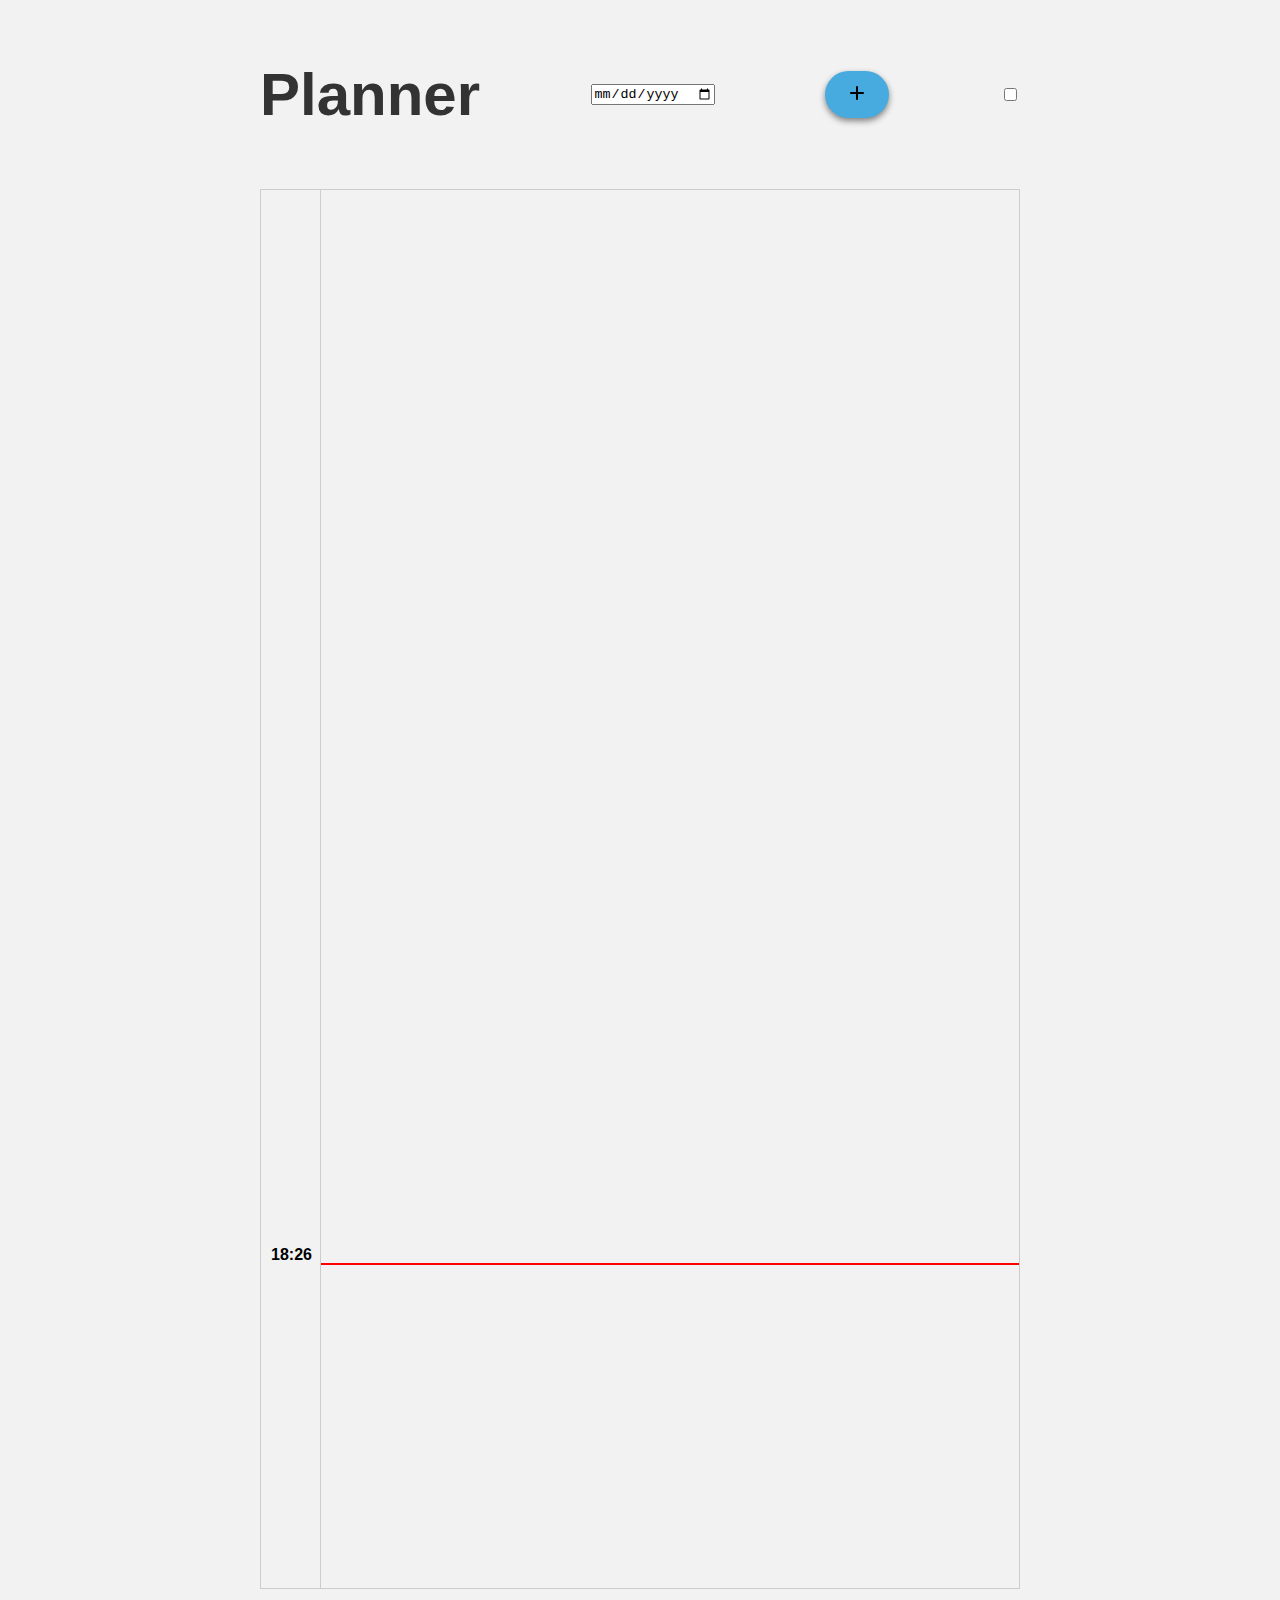
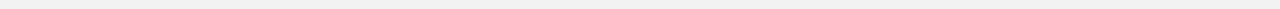
<file: index.html>
<!DOCTYPE html>
<html lang="it">

<head>
  <meta charset="UTF-8">
  <meta name="viewport" content="width=device-width, initial-scale=1.0">
  <title>Planner</title>
  <link rel="stylesheet" href="css/style.css">
  
</head>

<body onload="init();">
<div class="container">
  <div class="header">
    <h1 style="font-size: 60px">Planner</h1>
    <input type="date" id="datepicker">
    <button id="addActivity"><img src="img/add.svg" alt="Add activity"></button>

    <!-- Migliorare switch per dark mode -->
    <label class="theme-switch" for="themeSwitch">
      <input type="checkbox" id="themeSwitch">
    </label>
  </div>

  <div class="timeline">
    <div class="hours">
      <div class="current-hour-text"></div>
    </div>
    <div class="activities">
      <!-- Attività saranno generate qui -->
    </div>
    <div class="current-hour-line"></div>
  </div>
</div>

<div id="overlay"></div>

<div id="activityModal" class="modal">
  <div class="modal-content">
    <form id="activityForm">
      <label for="activityName">Nome Attività:</label>
      <input type="text" id="activityName" name="activityName" required>
      <label for="activityStartTime">Ora di Inizio:</label>
      <input type="time" id="activityStartTime" name="activityStartTime" required>
      <label for="activityEndTime">Ora di Fine:</label>
      <input type="time" id="activityEndTime" name="activityEndTime">
      <label for="activityColor">Scegli il colore dell'attività:</label>
      <input type="color" id="activityColor" name="activityColor">
      <div class="button-container">
        <input type="submit" value="Aggiungi">
        <button type="button" id="cancelBtn">Annulla</button>
      </div>
    </form>
  </div>
</div>


<script src="js/script.js"></script>
</body>

</html>
</file>
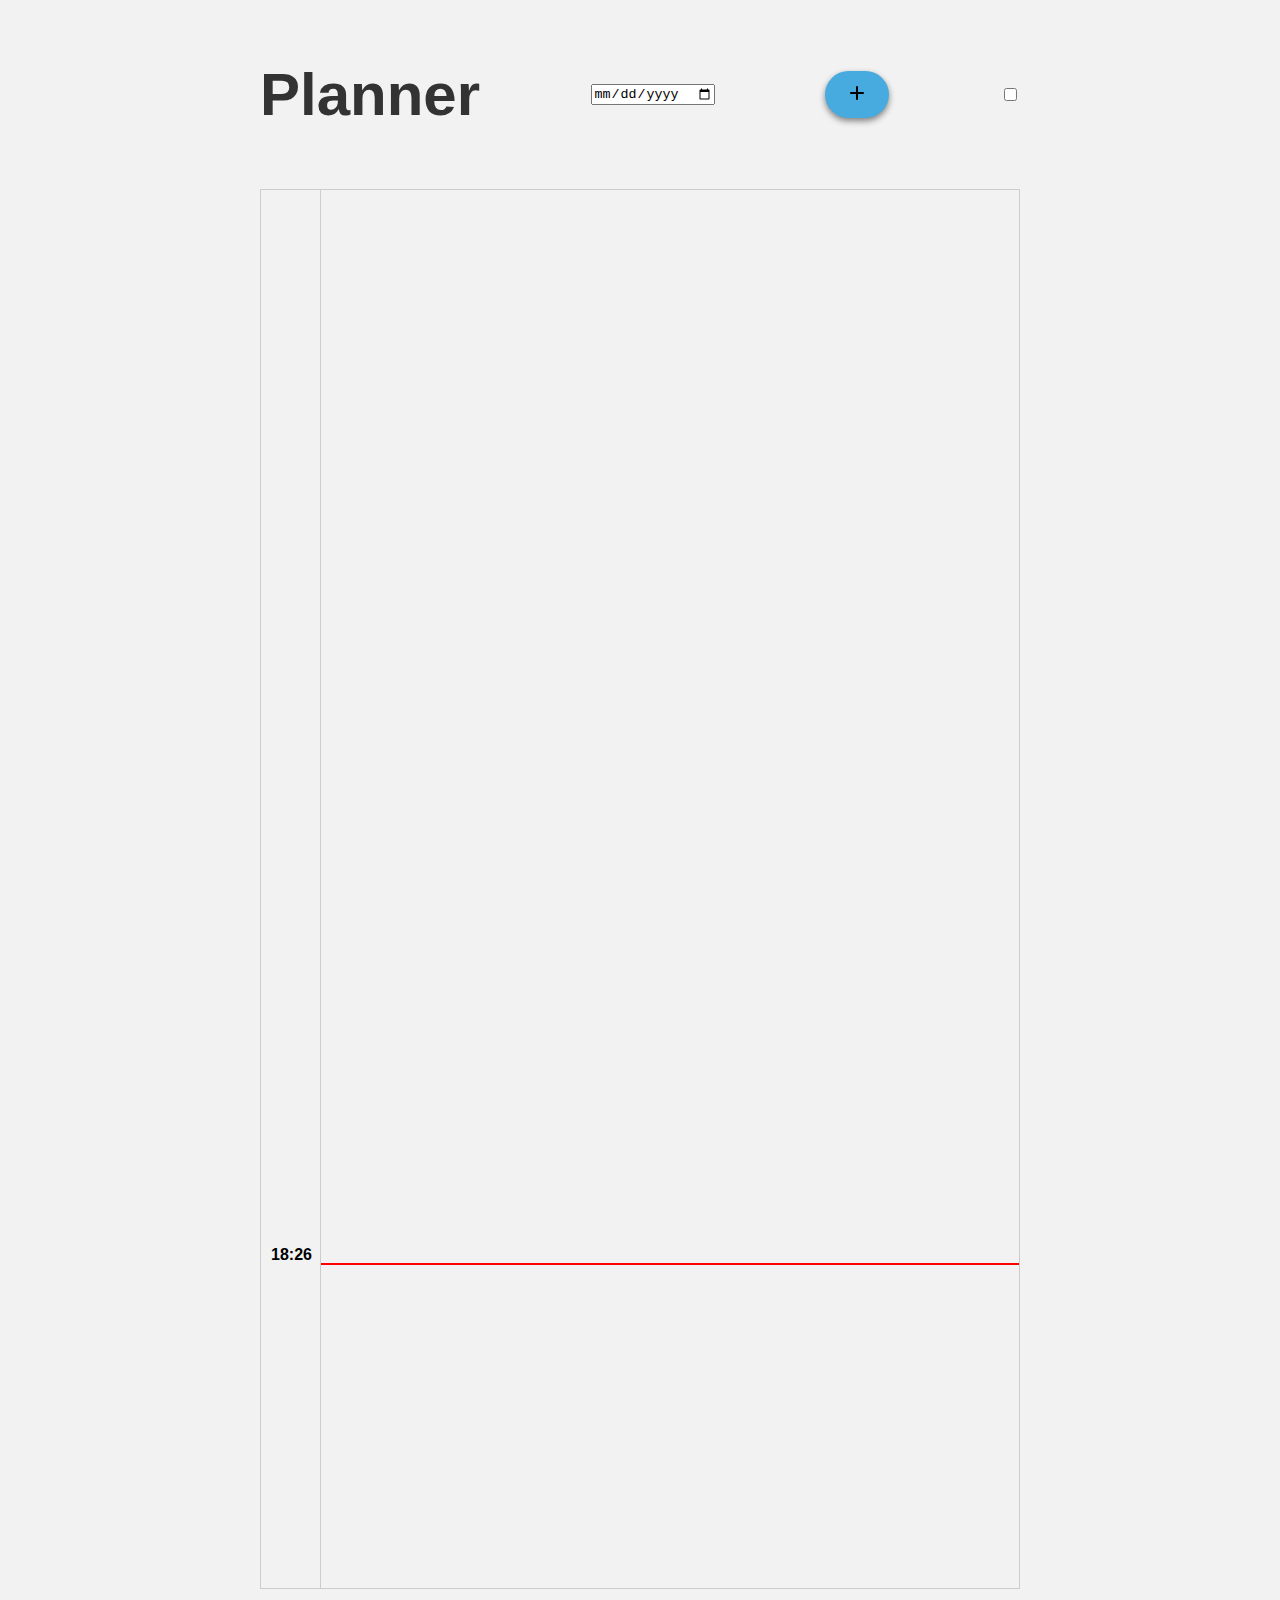
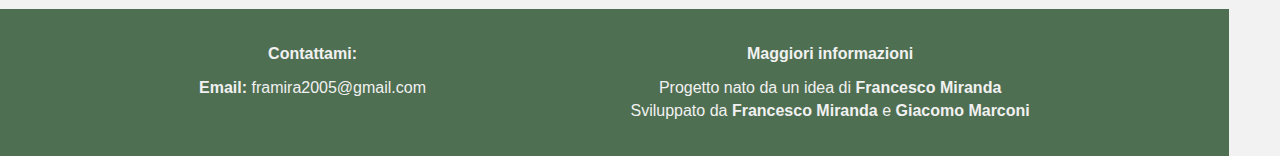
<file: events.html>
<!DOCTYPE html>
<html lang="it">

<head>
  <meta charset="UTF-8">
  <meta name="viewport" content="width=device-width, initial-scale=1.0">
  <title>Planner</title>
  <link rel="stylesheet" href="css/style.css">
  <link rel="stylesheet" href="css/footer.css">

</head>

<body onload="init();">
<div class="container">
  <div class="header">
    <h1 style="font-size: 60px">Planner</h1>
    <input type="date" id="datepicker" name="">
    <button id="addActivity"><img src="img/add.svg" alt="Add activity"></button>

    <!-- Migliorare switch per dark mode -->
    <label class="theme-switch" for="themeSwitch">
      <input type="checkbox" id="themeSwitch">
    </label>
  </div>

  <div class="timeline">
    <div class="hours">
      <div class="current-hour-text"></div>
    </div>
    <div id="attList" class="activities">
      <!-- Attività saranno generate qui -->
    </div>
    <div class="current-hour-line"></div>
  </div>
</div>

<div id="overlay"></div>

<div id="activityModal" class="modal">
  <div class="modal-content">
    <form id="activityForm"   method="post" action="/php/event/insertEvent.php">
      <label for="activityName">Nome Attività:</label>
      <input type="text" id="activityName" name="title" required>
      
      <label for="activityStartTime">Ora di Inizio:</label>
      <input type="datetime-local" id="activityStartTime" name="start" required>
      
      <label for="activityEndTime">Ora di Fine:</label>
      <input type="datetime-local" id="activityEndTime" name="end">
      
      <label for="activityColor">Scegli il colore dell'attività:</label>
      <input type="color" id="activityColor" name="color">
      
      <div class="button-container">
        <input type="submit" value="Aggiungi">
        <button type="button" id="cancelBtn">Annulla</button>
      </div>

    </form>
  </div>
</div>


<footer class="footer">
  <div class="footer-content">
    <p><strong>Contattami:</strong></p>
    <ul>
      <li><b>Email:</b> framira2005@gmail.com</li>
    </ul>
  </div>
  <div class="footer-more">
    <p><strong>Maggiori informazioni</strong></p>
    <ul>
      <li>Progetto nato da un idea di <b>Francesco Miranda</b></li>
      <li>Sviluppato da <b>Francesco Miranda</b> e <b>Giacomo Marconi</b></li>
    </ul>
  </div>
</footer>

<script src="js/script.js"></script>
</body>

</html>
</file>
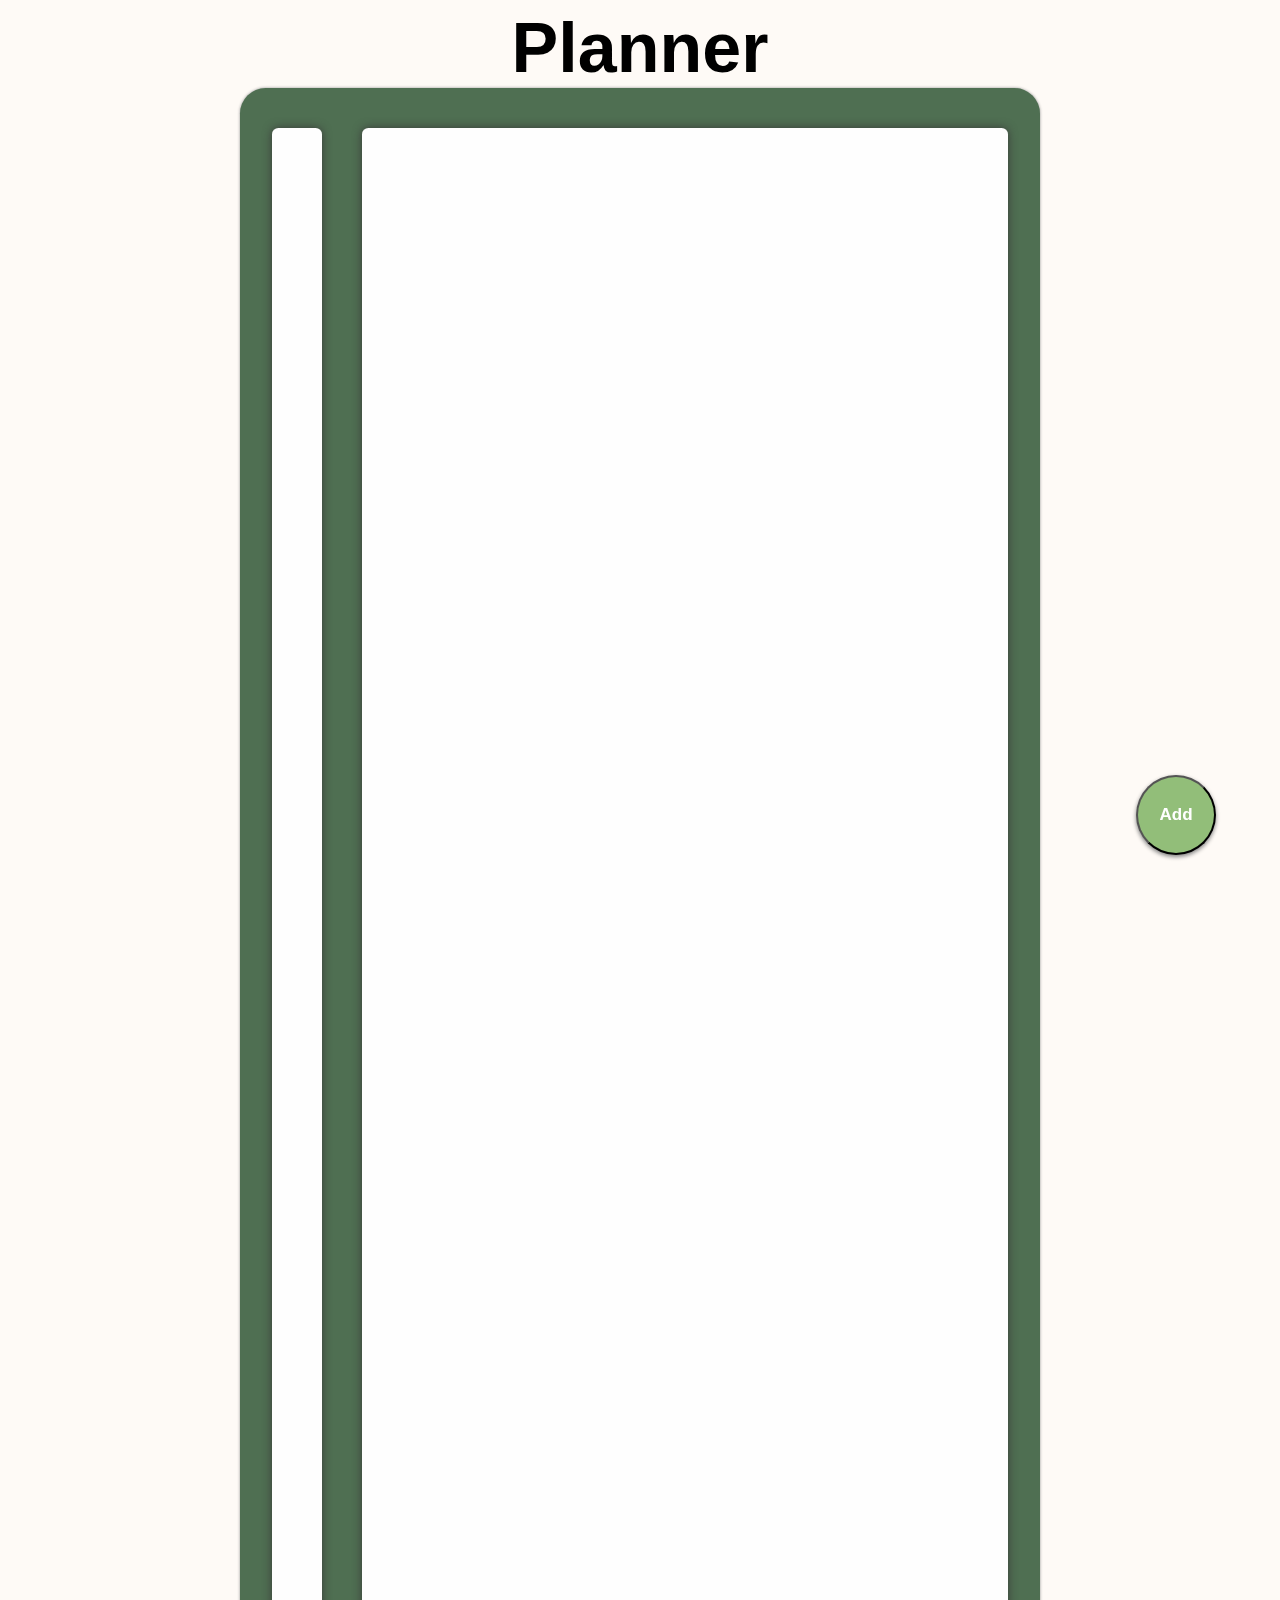
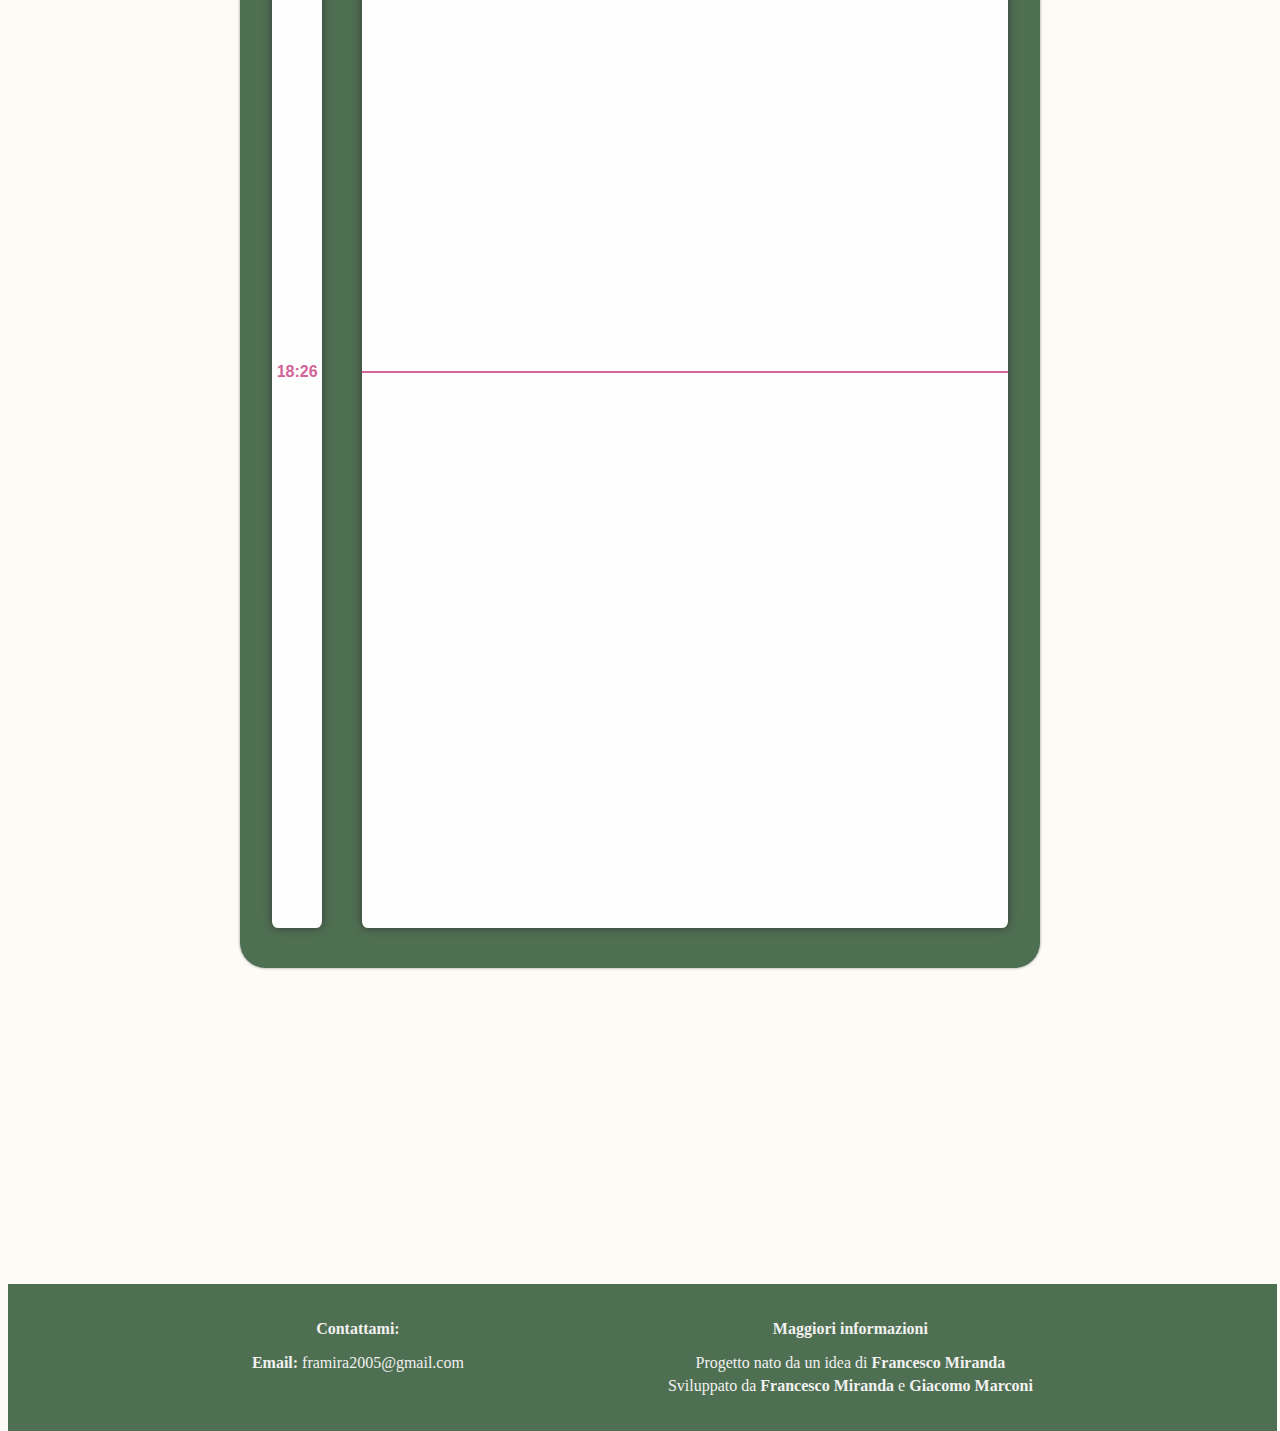
<file: eventsNew.html>
<!DOCTYPE html>
<html lang="it">

<head>
  <meta charset="UTF-8">
  <meta name="viewport" content="width=device-width, initial-scale=1.0">
  <title>Planner</title>

  <link rel="stylesheet" href="css/events.css">
  <link rel="stylesheet" href="css/footer.css">
</head>

<body onload="init();">

<div class="centered-container">
  <h1 class="title">Planner</h1>

  <div class="container">
    <div class="hours">
      <div class="current-hour-text hour"></div>
      <!-- Vengono inserite le ore degli eventi (class="hour") -->
    </div>

      <div class="events">
        <div class="current-hour-line"></div>
        <!-- Vengono inseriti gli eventi (class="event") -->
      </div>
  </div>
</div>

<button class="addEvent">Add</button>

<footer class="footer">
  <div class="footer-content">
    <p><strong>Contattami:</strong></p>
    <ul>
      <li><b>Email:</b> framira2005@gmail.com</li>
    </ul>
  </div>
  <div class="footer-more">
    <p><strong>Maggiori informazioni</strong></p>
    <ul>
      <li>Progetto nato da un idea di <b>Francesco Miranda</b></li>
      <li>Sviluppato da <b>Francesco Miranda</b> e <b>Giacomo Marconi</b></li>
    </ul>
  </div>
</footer>

<script src="js/scriptNew.js"></script>
</body>

</html>
</file>
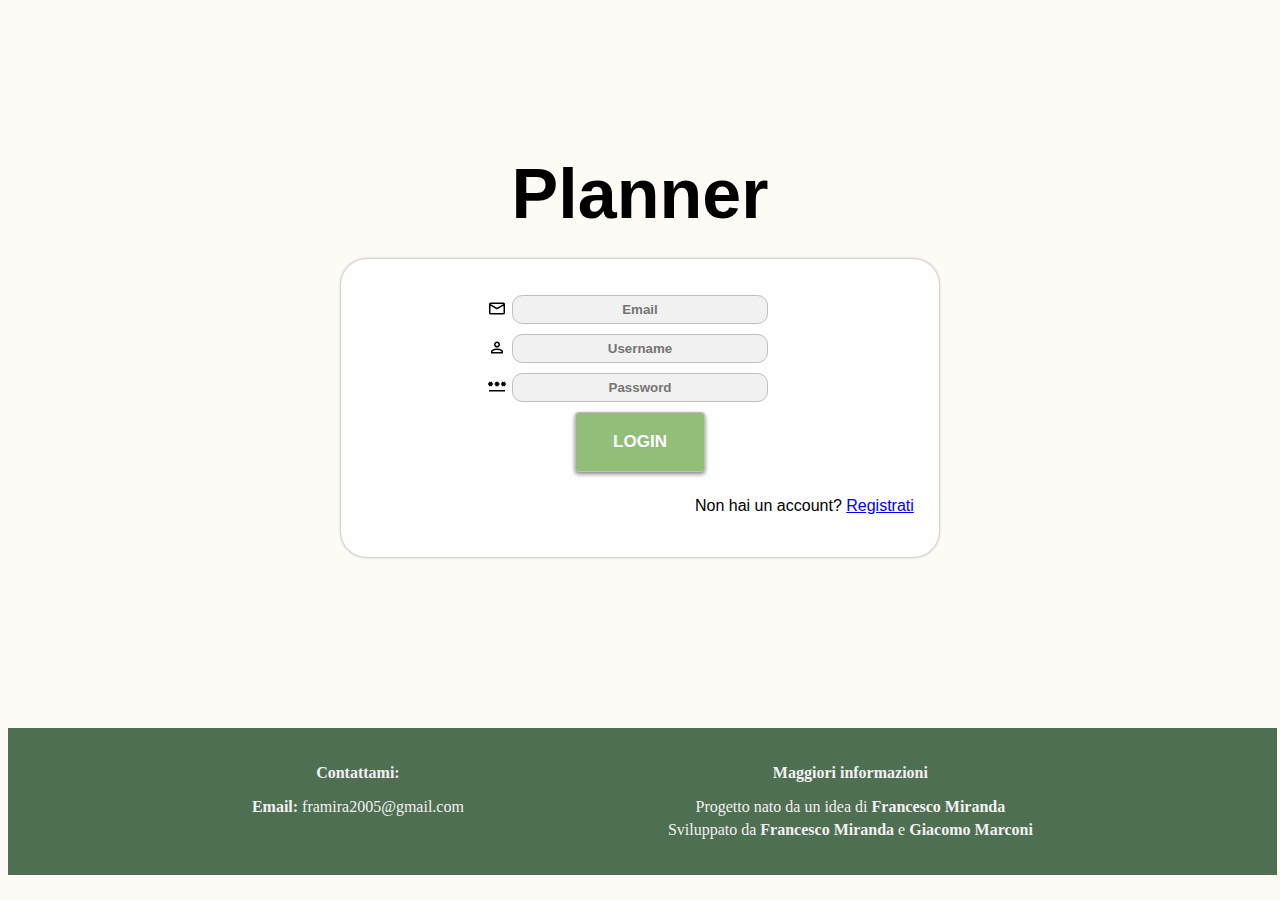
<file: login.html>
<!DOCTYPE html>
<html lang="it">

<head>
    <meta charset="UTF-8">
    <meta name="viewport" content="width=device-width, initial-scale=1.0">

    <title>Login</title>

    <link rel="stylesheet" href="css/auth.css">
    <link rel="stylesheet" href="css/footer.css">

    <link rel="preconnect" href="https://fonts.googleapis.com">
    <link rel="preconnect" href="https://fonts.gstatic.com" crossorigin>
    <link href="https://fonts.googleapis.com/css2?family=Fira+Sans:ital,wght@0,100;0,200;0,300;0,400;0,500;0,600;0,700;0,800;0,900;1,100;1,200;1,300;1,400;1,500;1,600;1,700;1,800;1,900&display=swap" rel="stylesheet">
</head>

<body>

<div class="centered-container">
    <h1 class="title">Planner</h1>

    <div class="container">
        <div class="auth">
            <form id="form" method="post" action="/php/user/getUser.php">
                <div class="input-group">
                    <img src="img/mail.svg" alt="Mail symbol">
                    <input type="text" id="email" name="email" placeholder="Email" spellcheck="false" required>
                </div>

                <div class="input-group">
                    <img src="img/person.svg" alt="Person symbol">
                    <input type="text" id="username" name="username" placeholder="Username" spellcheck="false" required>
                </div>

                <div class="input-group">
                    <img src="img/password.svg" alt="Password symbol">
                    <input type="password" id="password" name="password" placeholder="Password" spellcheck="false" required>
                </div>

                <input type="submit" id="submitBtn" value="LOGIN">
            </form>

            <p class="account-check">Non hai un account? <a href="registration.html">Registrati</a></p>
        </div>
    </div>
</div>

<footer class="footer">
    <div class="footer-content">
        <p><strong>Contattami:</strong></p>
        <ul>
            <li><b>Email:</b> framira2005@gmail.com</li>
        </ul>
    </div>
    <div class="footer-more">
        <p><strong>Maggiori informazioni</strong></p>
        <ul>
            <li>Progetto nato da un idea di <b>Francesco Miranda</b></li>
            <li>Sviluppato da <b>Francesco Miranda</b> e <b>Giacomo Marconi</b></li>
        </ul>
    </div>
</footer>

</body>

</html>
</file>
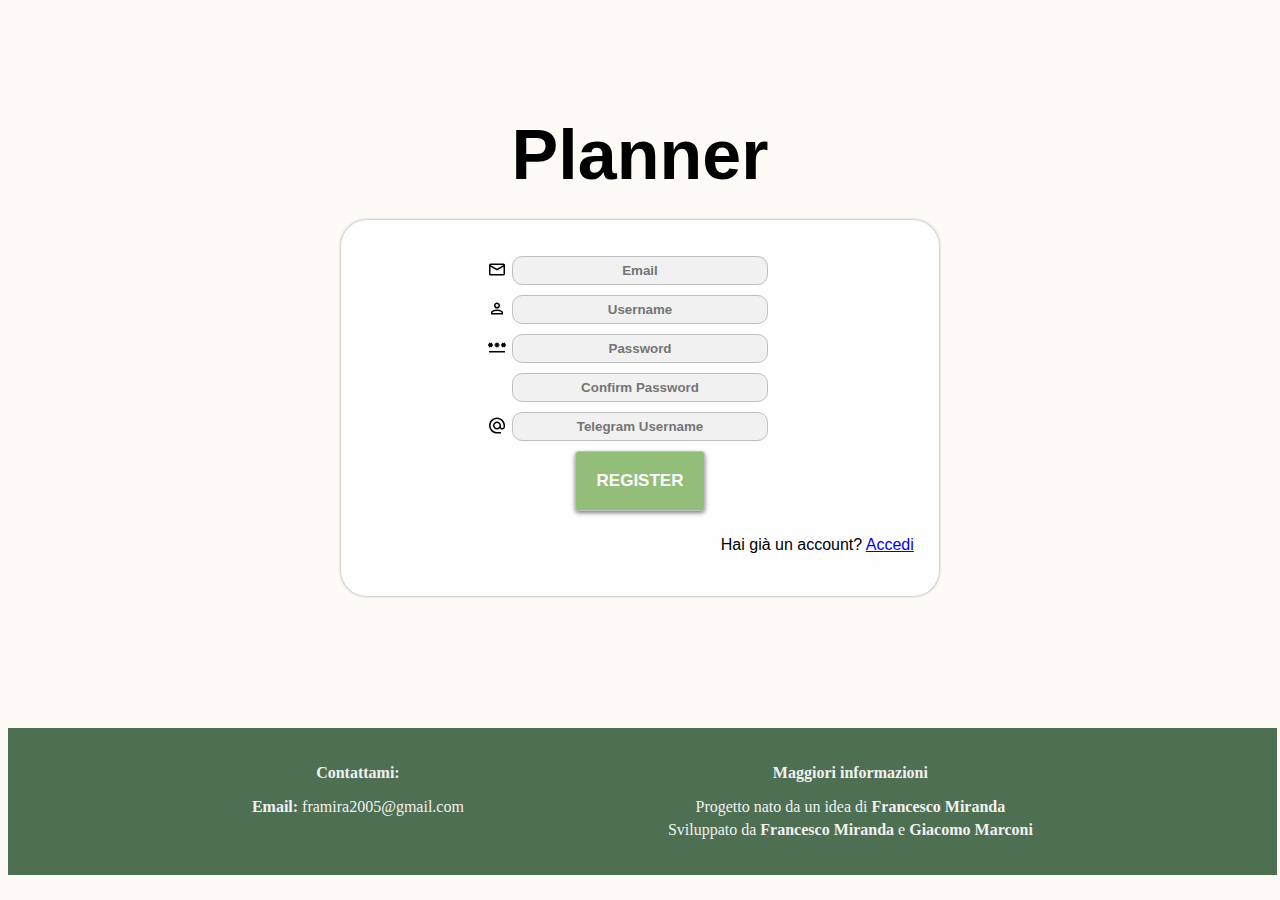
<file: registration.html>
<!DOCTYPE html>
<html lang="it">

<head>
    <meta charset="UTF-8">
    <meta name="viewport" content="width=device-width, initial-scale=1.0">

    <title>Registration</title>

    <link rel="stylesheet" href="css/auth.css">
    <link rel="stylesheet" href="css/footer.css">

    <link rel="preconnect" href="https://fonts.googleapis.com">
    <link rel="preconnect" href="https://fonts.gstatic.com" crossorigin>
    <link href="https://fonts.googleapis.com/css2?family=Fira+Sans:ital,wght@0,100;0,200;0,300;0,400;0,500;0,600;0,700;0,800;0,900;1,100;1,200;1,300;1,400;1,500;1,600;1,700;1,800;1,900&display=swap" rel="stylesheet">
</head>

<body>

<div class="centered-container">
    <h1 class="title">Planner</h1>

    <div class="container">
        <div class="auth">
            <form id="form" method="post" action="http://planner.bossis.it/php/user/createUser.php">
                <div class="input-group">
                    <img src="img/mail.svg" alt="Mail symbol">
                    <input type="text" id="email" name="email" placeholder="Email" spellcheck="false" required>
                </div>

                <div class="input-group">
                    <img src="img/person.svg" alt="Person symbol">
                    <input type="text" id="username" name="username" placeholder="Username" spellcheck="false" required>
                </div>

                <div class="input-group">
                    <img src="img/password.svg" alt="Password symbol">
                    <input type="password" id="password" name="password" placeholder="Password" spellcheck="false" required>
                </div>

                <div>
                    <input type="password" id="confirmPassword" name="confirmPassword" placeholder="Confirm Password" spellcheck="false" required>
                </div>

                <div class="input-group">
                    <img src="img/at.svg" alt="At symbol">
                    <input type="text" id="telegram" name="telegram" placeholder="Telegram Username" spellcheck="false">
                </div>

                <input type="submit" id="submitBtn" value="REGISTER">
            </form>

            <p class="account-check">Hai già un account? <a href="login.html">Accedi</a></p>
        </div>

    </div>
</div>

<footer class="footer">
    <div class="footer-content">
        <p><strong>Contattami:</strong></p>
        <ul>
            <li><b>Email:</b> framira2005@gmail.com</li>
        </ul>
    </div>
    <div class="footer-more">
        <p><strong>Maggiori informazioni</strong></p>
        <ul>
            <li>Progetto nato da un idea di <b>Francesco Miranda</b></li>
            <li>Sviluppato da <b>Francesco Miranda</b> e <b>Giacomo Marconi</b></li>
        </ul>
    </div>
</footer>

</body>

</html>
</file>
<file: css/style.css>
* {
  box-sizing: border-box;
}

body {
  font-family: 'Roboto', sans-serif;
  margin: 0;
  padding: 0;
  background-color: #f2f2f2;
  color: #333;
}

body button {
  color: white;
  border: none;
  padding: 10px 20px;
  border-radius: 5px;
  cursor: pointer;
  background-color: black;
}

.container {
  max-width: 800px;
  height: auto;
  margin: 0 auto;
  padding: 20px;
}

/* Header styles */
.header {
  display: flex;
  align-items: center;
  justify-content: space-between;
  margin-bottom: 20px;
}

.header-controls {
  display: flex;
  align-items: center;
}

.dark-mode-label {
  margin-right: 10px;
}

/* Timeline styles */
.timeline {
  position: relative;
  border: 1px solid #ccc;
  overflow: hidden;
  height: 1400px;
}

.hours {
  position: absolute;
  top: 0;
  bottom: 0;
  width: 60px;
  border-right: 1px solid #ccc;
  overflow-y: auto;
}

.activities {
  position: absolute;
  top: 0;
  bottom: 0;
  left: 60px;
  right: 0;
  height: 1400px;
}

#addActivity {
  background-color: #48abe0;
  border: none;
  border-radius: 10vmax;
  box-shadow: 0 3px 6px gray;
  transition: ease 0.3s
}

#addActivity:hover {
  background-color: #81d3ff;
}

.current-hour-line {
  position: absolute;
  left: 60px;
  right: 0;
  top: 0;
  height: 2px;
  background-color: red;
}

.current-hour-text {
  left: 10px;
  position: absolute;
  color: black;
  top: 0;
  font-weight: bold;
}

/* Activity styles */
.activity {
  width: 150px;
  position: absolute;
  color: white;
  padding: 5px;
  cursor: pointer;
  border-radius: 5px;
  margin-bottom: 5px;
}

.activity.short {
  color: black;
  border-radius: unset;
  margin-bottom: 5px;
  text-decoration: underline;
}

/* Modal styles */
#overlay {
  position: fixed;
  top: 0;
  left: 0;
  width: 100%;
  height: 100%;
  background-color: rgba(0, 0, 0, 0.5);
  z-index: 1000;
  display: none;
}

.modal {
  position: fixed;
  top: 50%;
  left: 50%;
  transform: translate(-50%, -50%);
  background-color: #f9f9f9;
  padding: 20px;
  border-radius: 5px;
  z-index: 1001;
  display: none;
}

.button-container {
  margin-top: 10px;
}

#cancelBtn {
  background-color: #ff3333;
}

#cancelBtn:hover {
  background-color: #cc0000;
}

/* Dark mode */
.dark-mode {
  background-color: #333;
  color: #fff;
}

/* Responsive design */
@media only screen and (max-width: 600px) {
  .container {
    padding: 10px;
  }
  .header {
    flex-direction: column;
    align-items: flex-start;
  }
  .header-controls {
    margin-top: 10px;
  }
}
</file>
<file: css/footer.css>
.footer {
    background-color: #4F6F52;
    color: #F1F1F1;
    padding: 20px;
    text-align: center;
    position: absolute;
    width: 96%;
}

.footer-content, .footer-more {
    display: inline-block;
    vertical-align: top;
}

.footer p {
    margin-bottom: 10px;
}

.footer ul {
    list-style-type: none;
    padding: 0;
}

.footer ul li {
    margin-bottom: 5px;
}

.footer-content {
    margin-right: 100px;
}

.footer-more {
    margin-left: 100px;
}

@media screen and (max-width: 800px) {
    .footer {
        width: 86%;
    }

    .footer-content, .footer-more {
        display: block;
        margin: 0;
    }
}
</file>
<file: css/events.css>
body {
    background-color: #FEFAF6;
}

.centered-container {
    display: flex;
    justify-content: center;
    align-items: center;
    flex-direction: column;
    height: auto;
    margin-bottom: 25%;
}

.title {
    font-size: 70px;
    margin: 0 auto;
    font-family: Helvetica, sans-serif;
    text-align: center;
    width: 500px;
    user-select: none;
}

.container {
    display: flex;
    flex-direction: row;
    border-radius: 2vmax;
    align-content: center;
    width: 800px;
    height: auto;
    margin: 0 auto;
    font-family: Helvetica, sans-serif;
    background-color: #4F6F52;
    box-shadow: 0 0 3px #919191;
}

/* HOURS */

.hours {
    display: flex;
    flex-direction: column;
    align-items: center;
    width: 50px;
    min-height: 2400px;
    margin-left: 4%;
    margin-top: 5%;
    margin-bottom: 5%;
    font-family: Helvetica, sans-serif;
    background-color: #FEFEFE;
    box-shadow: 0 0 10px #3a3a3a;
    border-radius: 0.5vmax;
    padding-left: 5px;
    padding-right: 5px;
}

.hour {
    color: #555555;
    border-radius: 0.2vmax;
    padding: 4px;
}

.hour:hover {
    background-color: #F1F1F1;
    box-shadow: 0 0 3px #919191;
}


/* EVENTS */

.events {
    width: 100%;
    height: auto;
    font-family: Helvetica, sans-serif;
    background-color: #FEFEFE;
    box-shadow: 0 0 10px #3a3a3a;
    border-radius: 0.5vmax;
    margin: 5% 4% 5% 5%;
}

.event {
    box-shadow: 0 0 3px #3a3a3a;
    border-radius: 0.2vmax;
    width: 100px;
    height: auto;
    margin: 5px;
    padding: 5px;
    text-align: center;
    cursor: pointer;
    font-weight: bold;
}

.hours, .events {
    position: relative;
}

/* CURRENT HOUR */

.current-hour-text {
    font-weight: bold;
    color: #D2649A;
    top: 0;
    padding: unset;
}

.current-hour-line {
    background-color: #D2649A;
    height: 2px;
    width: 100%;
    top: 0;
}

.current-hour-line, .current-hour-text {
    position: absolute;
}

/* AddEvent */
.addEvent {
    position: fixed;
    right: 5%;
    bottom: 5%;
    width: 80px;
    height: 80px;
    background-color: #92be79;
    color: white;
    cursor: pointer;
    border-radius: 40px;
    transition: ease 0.3s;
    font-weight: bold;
    font-size: 17px;
    box-shadow: 0 2px 4px gray;
    z-index: 2;
}

.addEvent:hover {
    color: #92be79;
    background-color: white;
    border: 1px solid #92be79;
    scale: 110%;
}
</file>
<file: css/auth.css>
body {
    background-color: #FEFAF6;
}

.centered-container {
    display: flex;
    justify-content: center;
    align-items: center;
    flex-direction: column;
    height: 80vh;
}

.title {
    font-size: 70px;
    margin: 0 auto;
    font-family: Helvetica, sans-serif;
    text-align: center;
    width: 500px;
    user-select: none;
}

.container {
    border-radius: 2vmax;
    align-content: center;
    text-align: center;
    width: 650px;
    margin: 0 auto;
    font-family: Helvetica, sans-serif;
}

.auth {
    padding: 2vmax;
    margin: 2vmax;
    border-radius: 2vmax;
    background-color: #FEFEFE;
    box-shadow: 0 0 3px #919191;
}

.auth form {
    display: flex;
    flex-direction: column;
    flex-wrap: wrap;
    align-items: center;
    justify-content: space-between;
}

.auth form input {
    margin-top: 10px;
    border-radius: 0.8vmax;
    height: 25px;
    width: 250px;
    border: solid 0.01vmax #bebebe;
    background-color: #F1F1F1;
    transition: ease 0.3s;
    text-align: center;
    caret-color: transparent;
    font-weight: bold;
}

.auth form input::placeholder {
    text-align: center;
}

.auth form input:focus {
    scale: 125%;
    background-color: #FCFCFC;
}

#submitBtn {
    width: 130px;
    height: 60px;
    background-color: #92be79;
    color: white;
    cursor: pointer;
    border-radius: 0.3vmax;
    transition: ease 0.3s;
    font-weight: bold;
    font-size: 17px;
    box-shadow: 0 2px 4px gray;
}

#submitBtn:hover {
    color: #92be79;
    background-color: white;
    border: 1px solid #92be79;
    scale: 110%;
}

.input-group {
    display: flex;
    flex-direction: row;
    margin-right: 25px
}

.input-group img {
    margin-top: 8px;
    margin-right: 5px;
    -webkit-user-drag: none;
}

.account-check {
    text-align: right;
    margin-top: 25px;
}

@media screen and (max-width: 600px) {
    .centered-container {
        height: 70vh;
    }

    .title {
        font-size: 80px;
        width: 400px;
    }

    .container {
        width: 400px;
    }

    #submitBtn {
        width: 200px;
        height: 50px;
        font-size: 15px;
    }
}
</file>
